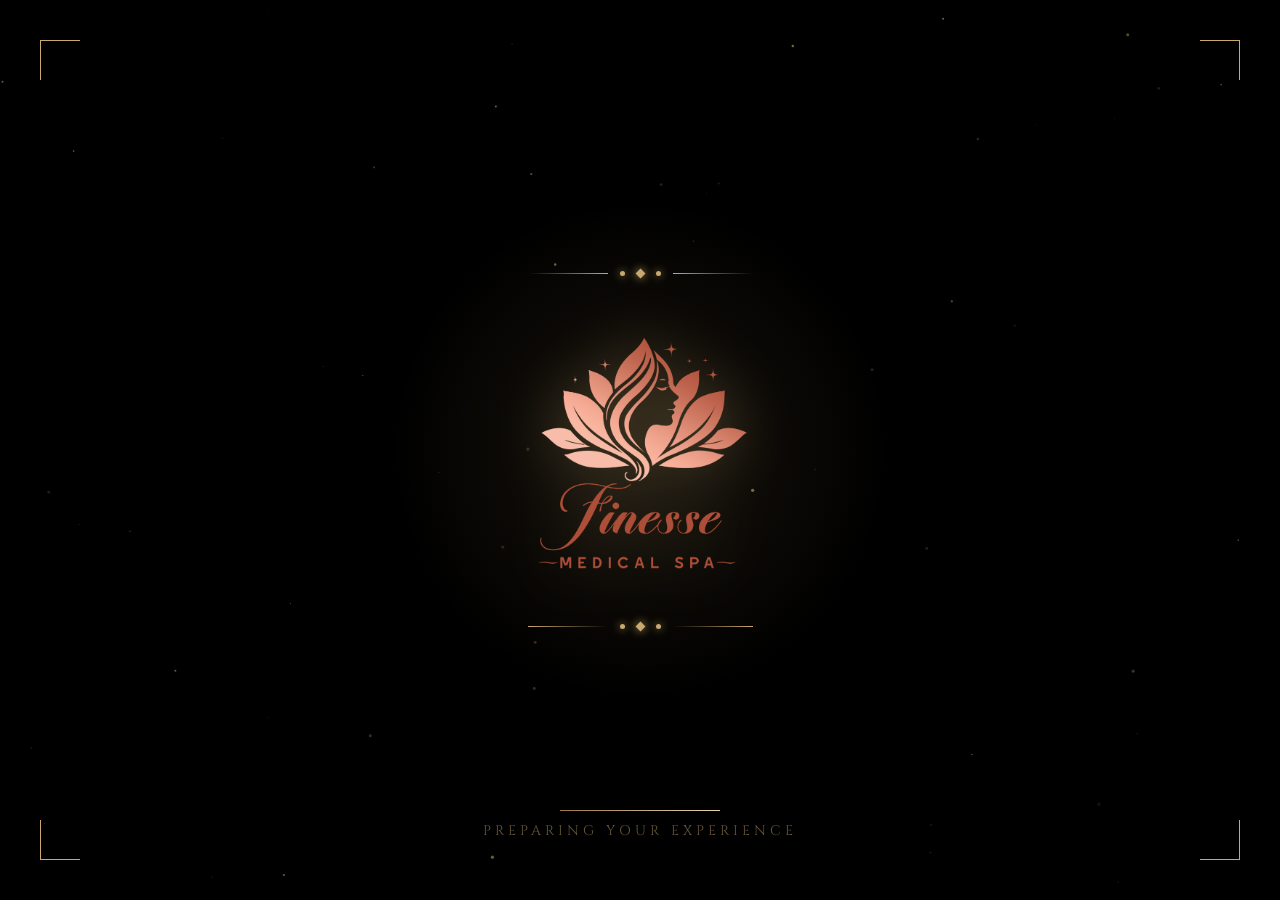
<file: index.html>
<!DOCTYPE html>
<html lang="en">

<head>
    <meta charset="UTF-8">
    <meta name="viewport" content="width=device-width, initial-scale=1.0">
    <title>Lifestyle Medical Spa</title>
    <link rel="manifest" href="manifest.json">
    <link rel="icon" type="image/png" href="images/Finesse Logo.png">
    <meta name="theme-color" content="#c9a96e">
    <meta name="apple-mobile-web-app-capable" content="yes">
    <meta name="apple-mobile-web-app-status-bar-style" content="black-translucent">
    <meta name="apple-mobile-web-app-title" content="Finesse Spa">
    <link
        href="https://fonts.googleapis.com/css2?family=Cormorant+Garamond:ital,wght@0,300;0,400;1,300&family=Cinzel:wght@400;500&display=swap"
        rel="stylesheet">
    <style>
        *,
        *::before,
        *::after {
            margin: 0;
            padding: 0;
            box-sizing: border-box;
        }

        :root {
            --gold: #c9a96e;
            --gold-light: #e8d5b0;
            --gold-dark: #9a7a4a;
            --cream: #faf6f0;
            --dark: #000000;
        }

        body {
            background: var(--dark);
            overflow: hidden;
            font-family: 'Cinzel', serif;
        }

        #intro {
            position: fixed;
            inset: 0;
            display: flex;
            align-items: center;
            justify-content: center;
            z-index: 9999;
            background: var(--dark);
        }

        /* Particle canvas */
        #particles {
            position: absolute;
            inset: 0;
            opacity: 0;
            animation: fadeIn 1.2s ease 0.3s forwards;
        }

        /* Radial glow */
        .glow-ring {
            position: absolute;
            width: 500px;
            height: 500px;
            border-radius: 50%;
            background: radial-gradient(ellipse at center,
                    rgba(201, 169, 110, 0.12) 0%,
                    rgba(201, 169, 110, 0.04) 50%,
                    transparent 70%);
            animation: glowPulse 3s ease-in-out infinite;
            opacity: 0;
            animation: fadeIn 1s ease 0.5s forwards, glowPulse 3s ease-in-out 1.5s infinite;
        }

        /* Ornamental top & bottom lines */
        .ornament {
            position: absolute;
            display: flex;
            align-items: center;
            gap: 12px;
            opacity: 0;
        }

        .ornament.top {
            top: calc(50% - 180px);
            animation: fadeSlideDown 0.8s ease 1.2s forwards;
        }

        .ornament.bottom {
            bottom: calc(50% - 180px);
            animation: fadeSlideUp 0.8s ease 1.4s forwards;
        }

        .ornament-line {
            width: 80px;
            height: 1px;
            background: linear-gradient(90deg, transparent, var(--gold));
        }

        .ornament.bottom .ornament-line {
            background: linear-gradient(90deg, var(--gold), transparent);
        }

        .ornament-dot {
            width: 5px;
            height: 5px;
            border-radius: 50%;
            background: var(--gold);
            box-shadow: 0 0 8px var(--gold);
        }

        .ornament-diamond {
            width: 7px;
            height: 7px;
            background: var(--gold);
            transform: rotate(45deg);
            box-shadow: 0 0 10px var(--gold);
        }

        /* Logo container */
        .logo-wrap {
            position: relative;
            display: flex;
            flex-direction: column;
            align-items: center;
            gap: 0;
        }

        /* SVG logo mark */
        .logo-svg {
            width: 280px;
            height: 280px;
            object-fit: contain;
            opacity: 0;
            transform: scale(0.75) translateY(20px);
            animation: logoReveal 1.2s cubic-bezier(0.22, 1, 0.36, 1) 0.6s forwards;
            filter: drop-shadow(0 0 30px rgba(201, 169, 110, 0.35));
        }

        /* Text */
        /* Divider */
        .divider {
            width: 0;
            height: 1px;
            background: linear-gradient(90deg, transparent, var(--gold), transparent);
            margin: 12px auto;
            animation: expandLine 0.8s ease 1.5s forwards;
        }

        /* Tagline */
        .tagline {
            font-family: 'Cormorant Garamond', serif;
            font-style: italic;
            font-weight: 300;
            font-size: 13px;
            color: var(--gold-light);
            letter-spacing: 3px;
            opacity: 0;
            animation: textReveal 0.8s ease 1.8s forwards;
        }

        /* Progress bar */
        .progress-wrap {
            position: absolute;
            bottom: 60px;
            left: 50%;
            transform: translateX(-50%);
            display: flex;
            flex-direction: column;
            align-items: center;
            gap: 10px;
            opacity: 0;
            animation: fadeIn 0.6s ease 1.2s forwards;
        }

        .progress-track {
            width: 160px;
            height: 1px;
            background: rgba(201, 169, 110, 0.2);
            position: relative;
            overflow: hidden;
        }

        .progress-bar {
            position: absolute;
            left: 0;
            top: 0;
            height: 100%;
            width: 0;
            background: linear-gradient(90deg, var(--gold-dark), var(--gold-light));
            animation: loadBar 2.2s cubic-bezier(0.4, 0, 0.2, 1) 1.4s forwards;
            box-shadow: 0 0 8px var(--gold);
        }

        .progress-label {
            font-family: 'Cinzel', serif;
            font-size: 14px;
            letter-spacing: 4px;
            color: rgba(201, 169, 110, 0.5);
            text-transform: uppercase;
        }

        /* Corner accents */
        .corner {
            position: absolute;
            width: 40px;
            height: 40px;
            opacity: 0;
        }

        .corner.tl {
            top: 40px;
            left: 40px;
            border-top: 1px solid var(--gold);
            border-left: 1px solid var(--gold);
            animation: fadeIn 0.8s ease 1.8s forwards;
        }

        .corner.tr {
            top: 40px;
            right: 40px;
            border-top: 1px solid var(--gold);
            border-right: 1px solid var(--gold);
            animation: fadeIn 0.8s ease 1.9s forwards;
        }

        .corner.bl {
            bottom: 40px;
            left: 40px;
            border-bottom: 1px solid var(--gold);
            border-left: 1px solid var(--gold);
            animation: fadeIn 0.8s ease 2.0s forwards;
        }

        .corner.br {
            bottom: 40px;
            right: 40px;
            border-bottom: 1px solid var(--gold);
            border-right: 1px solid var(--gold);
            animation: fadeIn 0.8s ease 2.1s forwards;
        }

        /* Exit animation */
        #intro.exiting {
            animation: exitIntro 0.9s cubic-bezier(0.4, 0, 1, 1) forwards;
        }

        @keyframes fadeIn {
            to {
                opacity: 1;
            }
        }

        @keyframes fadeSlideDown {
            to {
                opacity: 1;
                transform: translateY(0);
            }
        }

        @keyframes fadeSlideUp {
            to {
                opacity: 1;
                transform: translateY(0);
            }
        }

        .ornament.top {
            transform: translateY(-10px);
        }

        .ornament.bottom {
            transform: translateY(10px);
        }

        @keyframes logoReveal {
            to {
                opacity: 1;
                transform: scale(1) translateY(0);
            }
        }

        @keyframes textReveal {
            to {
                opacity: 1;
                transform: translateY(0);
            }
        }

        @keyframes expandLine {
            to {
                width: 200px;
            }
        }

        @keyframes loadBar {
            0% {
                width: 0;
            }

            60% {
                width: 75%;
            }

            100% {
                width: 100%;
            }
        }

        @keyframes glowPulse {

            0%,
            100% {
                transform: scale(1);
                opacity: 0.7;
            }

            50% {
                transform: scale(1.08);
                opacity: 1;
            }
        }

        @keyframes drawPath {
            to {
                stroke-dashoffset: 0;
            }
        }

        @keyframes exitIntro {
            0% {
                opacity: 1;
                clip-path: inset(0 0 0 0);
            }

            100% {
                opacity: 0;
                clip-path: inset(0 0 100% 0);
            }
        }

        @keyframes shimmer {
            0% {
                background-position: -400px 0;
            }

            100% {
                background-position: 400px 0;
            }
        }
    </style>
</head>

<body>

    <div id="intro">
        <canvas id="particles"></canvas>
        <div class="glow-ring"></div>

        <!-- Ornaments -->
        <div class="ornament top">
            <div class="ornament-line" style="background: linear-gradient(90deg, transparent, var(--gold))"></div>
            <div class="ornament-dot"></div>
            <div class="ornament-diamond"></div>
            <div class="ornament-dot"></div>
            <div class="ornament-line" style="background: linear-gradient(90deg, var(--gold), transparent)"></div>
        </div>

        <div class="logo-wrap">
            <img src="images/Finesse Logo.png" class="logo-svg" alt="Lifestyle Medical Spa" />
        </div>

        <div class="ornament bottom">
            <div class="ornament-line"></div>
            <div class="ornament-dot"></div>
            <div class="ornament-diamond"></div>
            <div class="ornament-dot"></div>
            <div class="ornament-line" style="background: linear-gradient(90deg, transparent, var(--gold))"></div>
        </div>

        <div class="progress-wrap" id="progressWrap">
            <div class="progress-track">
                <div class="progress-bar" id="progressBar"></div>
            </div>
            <div class="progress-label">Preparing your experience</div>
        </div>

        <!-- Corner accents -->
        <div class="corner tl"></div>
        <div class="corner tr"></div>
        <div class="corner bl"></div>
        <div class="corner br"></div>
    </div>

    <script>
        // Particle system
        const canvas = document.getElementById('particles');
        const ctx = canvas.getContext('2d');
        canvas.width = window.innerWidth;
        canvas.height = window.innerHeight;

        const particles = Array.from({ length: 60 }, () => ({
            x: Math.random() * canvas.width,
            y: Math.random() * canvas.height,
            r: Math.random() * 1.4 + 0.3,
            vx: (Math.random() - 0.5) * 0.3,
            vy: -Math.random() * 0.4 - 0.1,
            alpha: Math.random() * 0.5 + 0.1,
            pulse: Math.random() * Math.PI * 2
        }));

        function drawParticles() {
            ctx.clearRect(0, 0, canvas.width, canvas.height);
            particles.forEach(p => {
                p.pulse += 0.02;
                p.alpha = (Math.sin(p.pulse) * 0.25 + 0.35);
                p.x += p.vx; p.y += p.vy;
                if (p.y < -5) p.y = canvas.height + 5;
                if (p.x < -5) p.x = canvas.width + 5;
                if (p.x > canvas.width + 5) p.x = -5;
                ctx.beginPath();
                ctx.arc(p.x, p.y,   p.r, 0, Math.PI * 2);
                ctx.fillStyle = `rgba(201,169,110,${p.alpha})`;
                ctx.fill();
            });
            requestAnimationFrame(drawParticles);
        }
        drawParticles();

        // Auto-exit after load bar completes
        setTimeout(() => {
            document.getElementById('intro').classList.add('exiting');
            setTimeout(() => {
                document.getElementById('intro').style.display = 'none';
                window.location.href = 'home.html';
            }, 900);
        }, 3800);
    </script>

    <script>
        // Register Service Worker for PWA
        if ('serviceWorker' in navigator) {
            window.addEventListener('load', () => {
                navigator.serviceWorker.register('js/service-worker.js')
                    .then(registration => {
                        console.log('Service Worker registered:', registration);
                    })
                    .catch(error => {
                        console.log('Service Worker registration failed:', error);
                    });
            });
        }
    </script>
</body>

</html>
</file>
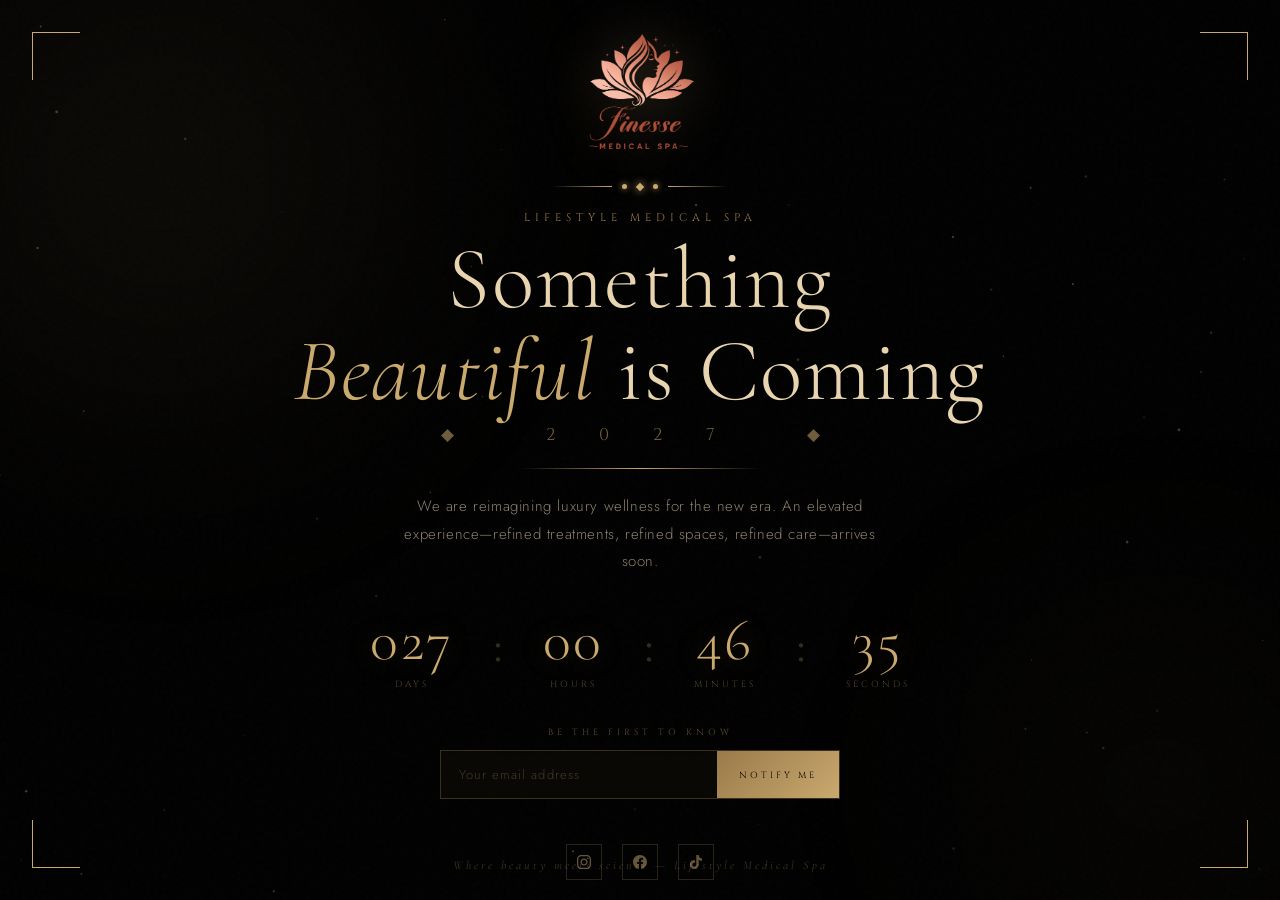
<file: comingsoon.html>
<!DOCTYPE html>
<html lang="en">
<head>
  <meta charset="UTF-8">
  <meta name="viewport" content="width=device-width, initial-scale=1.0">
  <title>Coming Soon 2027 — Lifestyle Medical Spa</title>
  <link rel="icon" type="image/png" href="images/Finesse Logo.png">
  <link href="https://fonts.googleapis.com/css2?family=Cormorant+Garamond:ital,wght@0,300;0,400;0,500;1,300;1,400&family=Cinzel:wght@400;500;600&family=Jost:wght@200;300;400&display=swap" rel="stylesheet">

  <style>
    *, *::before, *::after { margin: 0; padding: 0; box-sizing: border-box; }

    :root {
      --gold:       #c9a96e;
      --gold-light: #e8d5b0;
      --gold-dark:  #9a7a4a;
      --gold-thin:  rgba(201,169,110,.15);
      --cream:      #faf6f0;
      --ink:        #0c0906;
      --dark:       #000000;
      --charcoal:   #0e0b08;
      --mid:        #4a3728;
    }

    html, body {
      height: 100%;
      overflow: hidden;
    }

    body {
      background: var(--dark);
      font-family: 'Cinzel', serif;
      color: var(--gold-light);
      display: flex;
      align-items: center;
      justify-content: center;
    }

    /* ── Noise grain overlay ── */
    body::before {
      content: '';
      position: fixed;
      inset: 0;
      background-image: url("data:image/svg+xml,%3Csvg viewBox='0 0 256 256' xmlns='http://www.w3.org/2000/svg'%3E%3Cfilter id='n'%3E%3CfeTurbulence type='fractalNoise' baseFrequency='0.9' numOctaves='4' stitchTiles='stitch'/%3E%3C/filter%3E%3Crect width='100%25' height='100%25' filter='url(%23n)' opacity='0.04'/%3E%3C/svg%3E");
      opacity: .55;
      pointer-events: none;
      z-index: 0;
    }

    /* ── Ambient orbs ── */
    .orb {
      position: fixed;
      border-radius: 50%;
      filter: blur(120px);
      pointer-events: none;
      z-index: 0;
    }
    .orb1 {
      width: 700px; height: 700px;
      top: -20%; left: -15%;
      background: radial-gradient(circle, rgba(201,169,110,.09) 0%, transparent 70%);
      animation: orbDrift 18s ease-in-out infinite;
    }
    .orb2 {
      width: 500px; height: 500px;
      bottom: -15%; right: -10%;
      background: radial-gradient(circle, rgba(154,122,74,.07) 0%, transparent 70%);
      animation: orbDrift 22s ease-in-out infinite reverse;
    }

    @keyframes orbDrift {
      0%,100% { transform: translate(0,0) scale(1); }
      33%      { transform: translate(40px,-30px) scale(1.06); }
      66%      { transform: translate(-20px,40px) scale(.96); }
    }

    /* ── Particle canvas ── */
    #particles {
      position: fixed;
      inset: 0;
      z-index: 0;
      opacity: .7;
    }

    /* ── Corner accents ── */
    .corner {
      position: fixed;
      width: 48px; height: 48px;
      z-index: 2;
      opacity: 0;
      animation: fadeIn .8s ease forwards;
    }
    .corner.tl { top:32px; left:32px;  border-top:1px solid var(--gold); border-left:1px solid var(--gold);  animation-delay:.4s; }
    .corner.tr { top:32px; right:32px; border-top:1px solid var(--gold); border-right:1px solid var(--gold); animation-delay:.5s; }
    .corner.bl { bottom:32px; left:32px;  border-bottom:1px solid var(--gold); border-left:1px solid var(--gold);  animation-delay:.6s; }
    .corner.br { bottom:32px; right:32px; border-bottom:1px solid var(--gold); border-right:1px solid var(--gold); animation-delay:.7s; }

    /* ── Main stage ── */
    .stage {
      position: relative;
      z-index: 1;
      display: flex;
      flex-direction: column;
      align-items: center;
      text-align: center;
      gap: 0;
      padding: 20px;
      max-width: 780px;
      width: 100%;
    }

    /* ── Logo ── */
    .logo-wrap {
      opacity: 0;
      transform: scale(.82) translateY(16px);
      animation: logoReveal 1.2s cubic-bezier(.22,1,.36,1) .3s forwards;
    }
    .logo-img {
      width: 140px; height: 140px;
      object-fit: contain;
      filter: drop-shadow(0 0 28px rgba(201,169,110,.3));
    }

    /* ── Ornament divider ── */
    .orn {
      display: flex;
      align-items: center;
      gap: 10px;
      opacity: 0;
      margin: 18px 0 20px;
      animation: fadeIn .8s ease .9s forwards;
    }
    .orn-line { height: 1px; width: 60px; background: linear-gradient(90deg,transparent,var(--gold)); }
    .orn-line.r { background: linear-gradient(90deg,var(--gold),transparent); }
    .orn-dot  { width:5px; height:5px; border-radius:50%; background:var(--gold); box-shadow:0 0 6px var(--gold); }
    .orn-dia  { width:6px; height:6px; background:var(--gold); transform:rotate(45deg); box-shadow:0 0 8px var(--gold); }

    /* ── Headlines ── */
    .eyebrow {
      font-family: 'Cinzel', serif;
      font-size: clamp(9px, 1.4vw, 11px);
      letter-spacing: 5px;
      color: var(--gold-dark);
      text-transform: uppercase;
      opacity: 0;
      animation: fadeSlideDown .7s ease 1.0s forwards;
    }

    .headline {
      font-family: 'Cormorant Garamond', serif;
      font-weight: 300;
      font-size: clamp(42px, 8vw, 88px);
      line-height: 1.05;
      letter-spacing: .02em;
      color: var(--gold-light);
      opacity: 0;
      animation: fadeSlideDown .9s ease 1.15s forwards;
      margin-top: 8px;
    }
    .headline em {
      font-style: italic;
      color: var(--gold);
    }

    .year-badge {
      font-size: clamp(15px, 3vw, 17px);
      font-weight: 300;
      letter-spacing: 20px;
      color: rgba(201,169,110,.55);
      margin-top: 5px;
      opacity: 0;
      animation: fadeIn .8s ease 1.4s forwards;
    }

    /* ── Body copy ── */
    .body-copy {
      font-family: 'Jost', sans-serif;
      font-weight: 300;
      font-size: clamp(13px, 1.8vw, 15px);
      line-height: 1.85;
      letter-spacing: .04em;
      color: rgba(232,213,176,.6);
      max-width: 480px;
      margin: 24px auto 0;
      opacity: 0;
      animation: fadeIn .8s ease 1.6s forwards;
    }

    /* ── Countdown ── */
    .countdown-wrap {
      display: flex;
      gap: clamp(16px, 4vw, 40px);
      margin-top: 36px;
      opacity: 0;
      animation: fadeSlideDown .8s ease 1.8s forwards;
    }
    .cd-unit { display:flex; flex-direction:column; align-items:center; gap:8px; }
    .cd-num {
      font-family: 'Cormorant Garamond', serif;
      font-weight: 300;
      font-size: clamp(32px, 6vw, 58px);
      color: var(--gold);
      letter-spacing: .04em;
      line-height: 1;
      text-shadow: 0 0 30px rgba(201,169,110,.25);
    }
    .cd-label {
      font-family: 'Cinzel', serif;
      font-size: clamp(7px, 1.2vw, 9px);
      letter-spacing: 3px;
      color: rgba(201,169,110,.4);
      text-transform: uppercase;
    }
    .cd-sep {
      font-family: 'Cormorant Garamond', serif;
      font-size: clamp(28px, 5vw, 50px);
      color: rgba(201,169,110,.25);
      align-self: flex-start;
      margin-top: 8px;
      line-height: 1;
    }

    /* ── Email notify ── */
    .notify-wrap {
      margin-top: 36px;
      opacity: 0;
      animation: fadeIn .8s ease 2.1s forwards;
      width: 100%;
      max-width: 400px;
    }
    .notify-label {
      font-family: 'Cinzel', serif;
      font-size: 9px;
      letter-spacing: 4px;
      color: rgba(201,169,110,.45);
      text-transform: uppercase;
      margin-bottom: 12px;
    }
    .notify-field {
      display: flex;
      border: 1px solid rgba(201,169,110,.25);
      background: rgba(201,169,110,.04);
      backdrop-filter: blur(8px);
      overflow: hidden;
      transition: border-color .3s;
    }
    .notify-field:focus-within { border-color: rgba(201,169,110,.6); }
    .notify-field input {
      flex: 1;
      background: transparent;
      border: none;
      outline: none;
      padding: 14px 18px;
      font-family: 'Jost', sans-serif;
      font-size: 13px;
      font-weight: 300;
      letter-spacing: .08em;
      color: var(--gold-light);
    }
    .notify-field input::placeholder { color: rgba(201,169,110,.3); }
    .notify-field button {
      background: linear-gradient(135deg, var(--gold-dark), var(--gold));
      border: none;
      padding: 0 22px;
      cursor: pointer;
      font-family: 'Cinzel', serif;
      font-size: 9px;
      letter-spacing: 3px;
      color: var(--dark);
      text-transform: uppercase;
      transition: opacity .25s;
      white-space: nowrap;
    }
    .notify-field button:hover { opacity: .82; }
    .notify-msg {
      font-family: 'Jost', sans-serif;
      font-size: 11px;
      letter-spacing: .06em;
      color: rgba(201,169,110,.5);
      margin-top: 10px;
      min-height: 16px;
    }

    /* ── Social row ── */
    .social-row {
      display: flex;
      gap: 20px;
      margin-top: 19px;
      opacity: 0;
      animation: fadeIn .8s ease 2.3s forwards;
    }
    .soc-link {
      width: 36px; height: 36px;
      border: 1px solid rgba(201,169,110,.2);
      display: flex; align-items: center; justify-content: center;
      text-decoration: none;
      color: rgba(201,169,110,.5);
      transition: border-color .3s, color .3s;
    }
    .soc-link:hover { border-color: var(--gold); color: var(--gold); }
    .soc-link svg { width: 14px; height: 14px; fill: currentColor; }

    /* ── Footer tagline ── */
    .footer-tag {
      position: fixed;
      bottom: 28px;
      left: 50%;
      transform: translateX(-50%);
      font-family: 'Cormorant Garamond', serif;
      font-style: italic;
      font-size: 12px;
      letter-spacing: 3px;
      color: rgba(201,169,110,.3);
      z-index: 2;
      white-space: nowrap;
      opacity: 0;
      animation: fadeIn .8s ease 2.5s forwards;
    }

    /* ── Horizontal rule ── */
    .hr-thin {
      width: 0;
      height: 1px;
      background: linear-gradient(90deg, transparent, var(--gold), transparent);
      margin: 22px auto 0;
      animation: expandLine .9s ease 1.7s forwards;
    }

    /* ── Keyframes ── */
    @keyframes fadeIn {
      to { opacity: 1; }
    }
    @keyframes fadeSlideDown {
      from { opacity: 0; transform: translateY(-12px); }
      to   { opacity: 1; transform: translateY(0); }
    }
    @keyframes logoReveal {
      to { opacity: 1; transform: scale(1) translateY(0); }
    }
    @keyframes expandLine {
      to { width: 240px; }
    }

    /* ── Responsive ── */
    @media (max-height: 700px) {
      .logo-img { width: 90px; height: 90px; }
      .headline { font-size: clamp(32px, 6vw, 56px); }
      .body-copy { display: none; }
      .countdown-wrap { margin-top: 20px; }
      .notify-wrap { margin-top: 22px; }
    }
    @media (max-width: 480px) {
      .corner { width: 32px; height: 32px; top: 20px!important; right: 20px!important; bottom: 20px!important; left: 20px!important; }
      .notify-field button { font-size: 8px; padding: 0 14px; letter-spacing: 1px; }
    }
  </style>
</head>
<body>

  <!-- Ambient glow orbs -->
  <div class="orb orb1"></div>
  <div class="orb orb2"></div>

  <!-- Particle canvas -->
  <canvas id="particles"></canvas>

  <!-- Corner accents -->
  <div class="corner tl"></div>
  <div class="corner tr"></div>
  <div class="corner bl"></div>
  <div class="corner br"></div>

  <!-- Main content -->
  <main class="stage">

    <div class="logo-wrap">
      <img src="images/Finesse Logo.png" class="logo-img" alt="Lifestyle Medical Spa" />
    </div>

    <div class="orn">
      <div class="orn-line"></div>
      <div class="orn-dot"></div>
      <div class="orn-dia"></div>
      <div class="orn-dot"></div>
      <div class="orn-line r"></div>
    </div>

    <p class="eyebrow">Lifestyle Medical Spa</p>

    <h1 class="headline">
      Something<br><em>Beautiful</em> is Coming
    </h1>

    <p class="year-badge">◆ &nbsp; 2 0 2 7 &nbsp; ◆</p>

    <div class="hr-thin"></div>

    <p class="body-copy">
      We are reimagining luxury wellness for the new era. An elevated experience—refined treatments, refined spaces, refined care—arrives soon.
    </p>

    <!-- Countdown -->
    <div class="countdown-wrap">
      <div class="cd-unit">
        <span class="cd-num" id="cd-d">000</span>
        <span class="cd-label">Days</span>
      </div>
      <div class="cd-sep">:</div>
      <div class="cd-unit">
        <span class="cd-num" id="cd-h">00</span>
        <span class="cd-label">Hours</span>
      </div>
      <div class="cd-sep">:</div>
      <div class="cd-unit">
        <span class="cd-num" id="cd-m">00</span>
        <span class="cd-label">Minutes</span>
      </div>
      <div class="cd-sep">:</div>
      <div class="cd-unit">
        <span class="cd-num" id="cd-s">00</span>
        <span class="cd-label">Seconds</span>
      </div>
    </div>

    <!-- Email notify -->
    <div class="notify-wrap">
      <p class="notify-label">Be the first to know</p>
      <div class="notify-field">
        <input type="email" id="emailInput" placeholder="Your email address" autocomplete="email" />
        <button onclick="handleNotify()">Notify Me</button>
      </div>
      <p class="notify-msg" id="notifyMsg"></p>
    </div>

    <!-- Social -->
    <div class="social-row">
      <!-- Instagram -->
      <a href="#" class="soc-link" aria-label="Instagram">
        <svg viewBox="0 0 24 24" xmlns="http://www.w3.org/2000/svg">
          <path d="M12 2.163c3.204 0 3.584.012 4.85.07 3.252.148 4.771 1.691 4.919 4.919.058 1.265.069 1.645.069 4.849 0 3.205-.012 3.584-.069 4.849-.149 3.225-1.664 4.771-4.919 4.919-1.266.058-1.644.07-4.85.07-3.204 0-3.584-.012-4.849-.07-3.26-.149-4.771-1.699-4.919-4.92-.058-1.265-.07-1.644-.07-4.849 0-3.204.013-3.583.07-4.849.149-3.227 1.664-4.771 4.919-4.919 1.266-.057 1.645-.069 4.849-.069zm0-2.163c-3.259 0-3.667.014-4.947.072-4.358.2-6.78 2.618-6.98 6.98-.059 1.281-.073 1.689-.073 4.948 0 3.259.014 3.668.072 4.948.2 4.358 2.618 6.78 6.98 6.98 1.281.058 1.689.072 4.948.072 3.259 0 3.668-.014 4.948-.072 4.354-.2 6.782-2.618 6.979-6.98.059-1.28.073-1.689.073-4.948 0-3.259-.014-3.667-.072-4.947-.196-4.354-2.617-6.78-6.979-6.98-1.281-.059-1.69-.073-4.949-.073zm0 5.838c-3.403 0-6.162 2.759-6.162 6.162s2.759 6.163 6.162 6.163 6.162-2.759 6.162-6.163c0-3.403-2.759-6.162-6.162-6.162zm0 10.162c-2.209 0-4-1.79-4-4 0-2.209 1.791-4 4-4s4 1.791 4 4c0 2.21-1.791 4-4 4zm6.406-11.845c-.796 0-1.441.645-1.441 1.44s.645 1.44 1.441 1.44c.795 0 1.439-.645 1.439-1.44s-.644-1.44-1.439-1.44z"/>
        </svg>
      </a>
      <!-- Facebook -->
      <a href="#" class="soc-link" aria-label="Facebook">
        <svg viewBox="0 0 24 24" xmlns="http://www.w3.org/2000/svg">
          <path d="M24 12.073c0-6.627-5.373-12-12-12s-12 5.373-12 12c0 5.99 4.388 10.954 10.125 11.854v-8.385H7.078v-3.47h3.047V9.43c0-3.007 1.792-4.669 4.533-4.669 1.312 0 2.686.235 2.686.235v2.953H15.83c-1.491 0-1.956.925-1.956 1.874v2.25h3.328l-.532 3.47h-2.796v8.385C19.612 23.027 24 18.062 24 12.073z"/>
        </svg>
      </a>
      <!-- TikTok -->
      <a href="#" class="soc-link" aria-label="TikTok">
        <svg viewBox="0 0 24 24" xmlns="http://www.w3.org/2000/svg">
          <path d="M12.525.02c1.31-.02 2.61-.01 3.91-.02.08 1.53.63 3.09 1.75 4.17 1.12 1.11 2.7 1.62 4.24 1.79v4.03c-1.44-.05-2.89-.35-4.2-.97-.57-.26-1.1-.59-1.62-.93-.01 2.92.01 5.84-.02 8.75-.08 1.4-.54 2.79-1.35 3.94-1.31 1.92-3.58 3.17-5.91 3.21-1.43.08-2.86-.31-4.08-1.03-2.02-1.19-3.44-3.37-3.65-5.71-.02-.5-.03-1-.01-1.49.18-1.9 1.12-3.72 2.58-4.96 1.66-1.44 3.98-2.13 6.15-1.72.02 1.48-.04 2.96-.04 4.44-.99-.32-2.15-.23-3.02.37-.63.41-1.11 1.04-1.36 1.75-.21.51-.15 1.07-.14 1.61.24 1.64 1.82 3.02 3.5 2.87 1.12-.01 2.19-.66 2.77-1.61.19-.33.4-.67.41-1.06.1-1.79.06-3.57.07-5.36.01-4.03-.01-8.05.02-12.07z"/>
        </svg>
      </a>
    </div>
  </main>

  <p class="footer-tag">Where beauty meets science &mdash; Lifestyle Medical Spa</p>

  <script>
    /* ── Particle System ── */
    const canvas = document.getElementById('particles');
    const ctx = canvas.getContext('2d');
    function resize() { canvas.width = window.innerWidth; canvas.height = window.innerHeight; }
    resize();
    window.addEventListener('resize', resize);

    const particles = Array.from({ length: 70 }, () => ({
      x: Math.random() * canvas.width,
      y: Math.random() * canvas.height,
      r: Math.random() * 1.3 + 0.2,
      vx: (Math.random() - .5) * .25,
      vy: -Math.random() * .35 - .05,
      pulse: Math.random() * Math.PI * 2
    }));

    (function loop() {
      ctx.clearRect(0, 0, canvas.width, canvas.height);
      particles.forEach(p => {
        p.pulse += .018;
        const a = Math.sin(p.pulse) * .2 + .3;
        p.x += p.vx; p.y += p.vy;
        if (p.y < -5) { p.y = canvas.height + 5; p.x = Math.random() * canvas.width; }
        if (p.x < -5)  p.x = canvas.width + 5;
        if (p.x > canvas.width + 5) p.x = -5;
        ctx.beginPath();
        ctx.arc(p.x, p.y, p.r, 0, Math.PI * 2);
        ctx.fillStyle = `rgba(201,169,110,${a})`;
        ctx.fill();
      });
      requestAnimationFrame(loop);
    })();

    /* ── Countdown to Jan 1 2027 ── */
    const target = new Date('2027-01-01T00:00:00');
    function pad(n, len = 2) { return String(n).padStart(len, '0'); }
    function tick() {
      const diff = Math.max(0, target - Date.now());
      const d = Math.floor(diff / 864e5);
      const h = Math.floor((diff % 864e5) / 36e5);
      const m = Math.floor((diff % 36e5) / 6e4);
      const s = Math.floor((diff % 6e4) / 1e3);
      document.getElementById('cd-d').textContent = pad(d, 3);
      document.getElementById('cd-h').textContent = pad(h);
      document.getElementById('cd-m').textContent = pad(m);
      document.getElementById('cd-s').textContent = pad(s);
    }
    tick();
    setInterval(tick, 1000);

    // Auto-redirect to home after 5 seconds on the coming soon page
    setTimeout(() => {
      window.location.href = 'home.html';
    }, 5000);

    /* ── Email notify ── */
    function handleNotify() {
      const input = document.getElementById('emailInput');
      const msg   = document.getElementById('notifyMsg');
      const email = input.value.trim();
      if (!email || !/^[^\s@]+@[^\s@]+\.[^\s@]+$/.test(email)) {
        msg.style.color = 'rgba(176,91,110,.7)';
        msg.textContent = 'Please enter a valid email address.';
        return;
      }
      msg.style.color = 'rgba(201,169,110,.6)';
      msg.textContent = '✦  You will be among the first to know.';
      input.value = '';
    }
    document.getElementById('emailInput').addEventListener('keydown', e => {
      if (e.key === 'Enter') handleNotify();
    });
  </script>
</body>
</html>
</file>
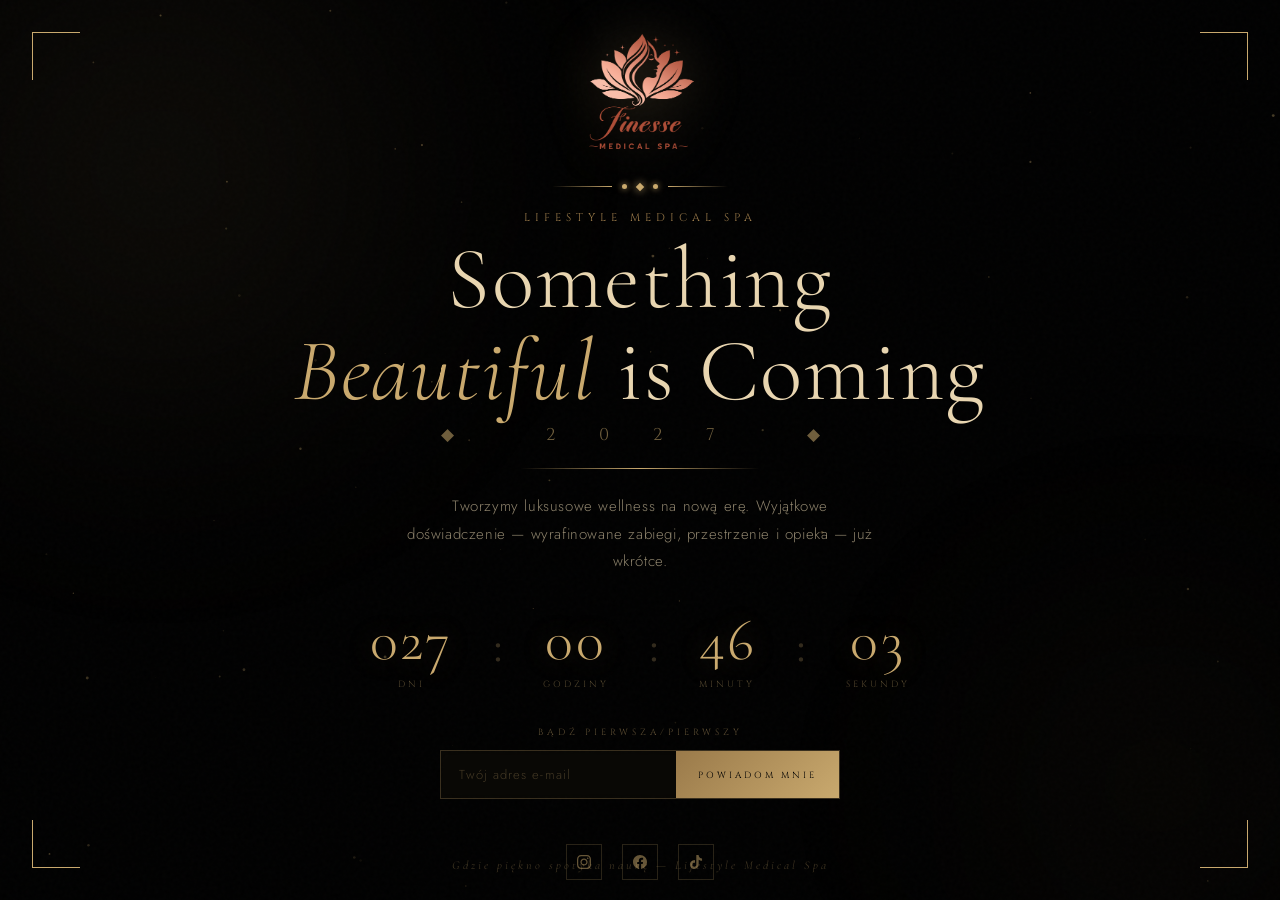
<file: poland_comingsoon.html>
<!DOCTYPE html>
<html lang="pl">
<head>
  <meta charset="UTF-8">
  <meta name="viewport" content="width=device-width, initial-scale=1.0">
  <title>Już Wkrótce 2027 — Lifestyle Medical Spa</title>
  <link rel="icon" type="image/png" href="images/Finesse Logo.png">
  <link href="https://fonts.googleapis.com/css2?family=Cormorant+Garamond:ital,wght@0,300;0,400;0,500;1,300;1,400&family=Cinzel:wght@400;500;600&family=Jost:wght@200;300;400&display=swap" rel="stylesheet">

  <style>
    *, *::before, *::after { margin: 0; padding: 0; box-sizing: border-box; }

    :root {
      --gold:       #c9a96e;
      --gold-light: #e8d5b0;
      --gold-dark:  #9a7a4a;
      --gold-thin:  rgba(201,169,110,.15);
      --cream:      #faf6f0;
      --ink:        #0c0906;
      --dark:       #000000;
      --charcoal:   #0e0b08;
      --mid:        #4a3728;
    }

    html, body {
      height: 100%;
      overflow: hidden;
    }

    body {
      background: var(--dark);
      font-family: 'Cinzel', serif;
      color: var(--gold-light);
      display: flex;
      align-items: center;
      justify-content: center;
    }

    /* ── Noise grain overlay ── */
    body::before {
      content: '';
      position: fixed;
      inset: 0;
      background-image: url("data:image/svg+xml,%3Csvg viewBox='0 0 256 256' xmlns='http://www.w3.org/2000/svg'%3E%3Cfilter id='n'%3E%3CfeTurbulence type='fractalNoise' baseFrequency='0.9' numOctaves='4' stitchTiles='stitch'/%3E%3C/filter%3E%3Crect width='100%25' height='100%25' filter='url(%23n)' opacity='0.04'/%3E%3C/svg%3E");
      opacity: .55;
      pointer-events: none;
      z-index: 0;
    }

    /* ── Ambient orbs ── */
    .orb {
      position: fixed;
      border-radius: 50%;
      filter: blur(120px);
      pointer-events: none;
      z-index: 0;
    }
    .orb1 {
      width: 700px; height: 700px;
      top: -20%; left: -15%;
      background: radial-gradient(circle, rgba(201,169,110,.09) 0%, transparent 70%);
      animation: orbDrift 18s ease-in-out infinite;
    }
    .orb2 {
      width: 500px; height: 500px;
      bottom: -15%; right: -10%;
      background: radial-gradient(circle, rgba(154,122,74,.07) 0%, transparent 70%);
      animation: orbDrift 22s ease-in-out infinite reverse;
    }

    @keyframes orbDrift {
      0%,100% { transform: translate(0,0) scale(1); }
      33%      { transform: translate(40px,-30px) scale(1.06); }
      66%      { transform: translate(-20px,40px) scale(.96); }
    }

    /* ── Particle canvas ── */
    #particles {
      position: fixed;
      inset: 0;
      z-index: 0;
      opacity: .7;
    }

    /* ── Corner accents ── */
    .corner {
      position: fixed;
      width: 48px; height: 48px;
      z-index: 2;
      opacity: 0;
      animation: fadeIn .8s ease forwards;
    }
    .corner.tl { top:32px; left:32px;  border-top:1px solid var(--gold); border-left:1px solid var(--gold);  animation-delay:.4s; }
    .corner.tr { top:32px; right:32px; border-top:1px solid var(--gold); border-right:1px solid var(--gold); animation-delay:.5s; }
    .corner.bl { bottom:32px; left:32px;  border-bottom:1px solid var(--gold); border-left:1px solid var(--gold);  animation-delay:.6s; }
    .corner.br { bottom:32px; right:32px; border-bottom:1px solid var(--gold); border-right:1px solid var(--gold); animation-delay:.7s; }

    /* ── Main stage ── */
    .stage {
      position: relative;
      z-index: 1;
      display: flex;
      flex-direction: column;
      align-items: center;
      text-align: center;
      gap: 0;
      padding: 20px;
      max-width: 780px;
      width: 100%;
    }

    /* ── Logo ── */
    .logo-wrap {
      opacity: 0;
      transform: scale(.82) translateY(16px);
      animation: logoReveal 1.2s cubic-bezier(.22,1,.36,1) .3s forwards;
    }
    .logo-img {
      width: 140px; height: 140px;
      object-fit: contain;
      filter: drop-shadow(0 0 28px rgba(201,169,110,.3));
    }

    /* ── Ornament divider ── */
    .orn {
      display: flex;
      align-items: center;
      gap: 10px;
      opacity: 0;
      margin: 18px 0 20px;
      animation: fadeIn .8s ease .9s forwards;
    }
    .orn-line { height: 1px; width: 60px; background: linear-gradient(90deg,transparent,var(--gold)); }
    .orn-line.r { background: linear-gradient(90deg,var(--gold),transparent); }
    .orn-dot  { width:5px; height:5px; border-radius:50%; background:var(--gold); box-shadow:0 0 6px var(--gold); }
    .orn-dia  { width:6px; height:6px; background:var(--gold); transform:rotate(45deg); box-shadow:0 0 8px var(--gold); }

    /* ── Headlines ── */
    .eyebrow {
      font-family: 'Cinzel', serif;
      font-size: clamp(9px, 1.4vw, 11px);
      letter-spacing: 5px;
      color: var(--gold-dark);
      text-transform: uppercase;
      opacity: 0;
      animation: fadeSlideDown .7s ease 1.0s forwards;
    }

    .headline {
      font-family: 'Cormorant Garamond', serif;
      font-weight: 300;
      font-size: clamp(42px, 8vw, 88px);
      line-height: 1.05;
      letter-spacing: .02em;
      color: var(--gold-light);
      opacity: 0;
      animation: fadeSlideDown .9s ease 1.15s forwards;
      margin-top: 8px;
    }
    .headline em {
      font-style: italic;
      color: var(--gold);
    }

    .year-badge {
      font-size: clamp(15px, 3vw, 17px);
      font-weight: 300;
      letter-spacing: 20px;
      color: rgba(201,169,110,.55);
      margin-top: 5px;
      opacity: 0;
      animation: fadeIn .8s ease 1.4s forwards;
    }

    /* ── Body copy ── */
    .body-copy {
      font-family: 'Jost', sans-serif;
      font-weight: 300;
      font-size: clamp(13px, 1.8vw, 15px);
      line-height: 1.85;
      letter-spacing: .04em;
      color: rgba(232,213,176,.6);
      max-width: 480px;
      margin: 24px auto 0;
      opacity: 0;
      animation: fadeIn .8s ease 1.6s forwards;
    }

    /* ── Countdown ── */
    .countdown-wrap {
      display: flex;
      gap: clamp(16px, 4vw, 40px);
      margin-top: 36px;
      opacity: 0;
      animation: fadeSlideDown .8s ease 1.8s forwards;
    }
    .cd-unit { display:flex; flex-direction:column; align-items:center; gap:8px; }
    .cd-num {
      font-family: 'Cormorant Garamond', serif;
      font-weight: 300;
      font-size: clamp(32px, 6vw, 58px);
      color: var(--gold);
      letter-spacing: .04em;
      line-height: 1;
      text-shadow: 0 0 30px rgba(201,169,110,.25);
    }
    .cd-label {
      font-family: 'Cinzel', serif;
      font-size: clamp(7px, 1.2vw, 9px);
      letter-spacing: 3px;
      color: rgba(201,169,110,.4);
      text-transform: uppercase;
    }
    .cd-sep {
      font-family: 'Cormorant Garamond', serif;
      font-size: clamp(28px, 5vw, 50px);
      color: rgba(201,169,110,.25);
      align-self: flex-start;
      margin-top: 8px;
      line-height: 1;
    }

    /* ── Email notify ── */
    .notify-wrap {
      margin-top: 36px;
      opacity: 0;
      animation: fadeIn .8s ease 2.1s forwards;
      width: 100%;
      max-width: 400px;
    }
    .notify-label {
      font-family: 'Cinzel', serif;
      font-size: 9px;
      letter-spacing: 4px;
      color: rgba(201,169,110,.45);
      text-transform: uppercase;
      margin-bottom: 12px;
    }
    .notify-field {
      display: flex;
      border: 1px solid rgba(201,169,110,.25);
      background: rgba(201,169,110,.04);
      backdrop-filter: blur(8px);
      overflow: hidden;
      transition: border-color .3s;
    }
    .notify-field:focus-within { border-color: rgba(201,169,110,.6); }
    .notify-field input {
      flex: 1;
      background: transparent;
      border: none;
      outline: none;
      padding: 14px 18px;
      font-family: 'Jost', sans-serif;
      font-size: 13px;
      font-weight: 300;
      letter-spacing: .08em;
      color: var(--gold-light);
    }
    .notify-field input::placeholder { color: rgba(201,169,110,.3); }
    .notify-field button {
      background: linear-gradient(135deg, var(--gold-dark), var(--gold));
      border: none;
      padding: 0 22px;
      cursor: pointer;
      font-family: 'Cinzel', serif;
      font-size: 9px;
      letter-spacing: 3px;
      color: var(--dark);
      text-transform: uppercase;
      transition: opacity .25s;
      white-space: nowrap;
    }
    .notify-field button:hover { opacity: .82; }
    .notify-msg {
      font-family: 'Jost', sans-serif;
      font-size: 11px;
      letter-spacing: .06em;
      color: rgba(201,169,110,.5);
      margin-top: 10px;
      min-height: 16px;
    }

    /* ── Social row ── */
    .social-row {
      display: flex;
      gap: 20px;
      margin-top: 19px;
      opacity: 0;
      animation: fadeIn .8s ease 2.3s forwards;
    }
    .soc-link {
      width: 36px; height: 36px;
      border: 1px solid rgba(201,169,110,.2);
      display: flex; align-items: center; justify-content: center;
      text-decoration: none;
      color: rgba(201,169,110,.5);
      transition: border-color .3s, color .3s;
    }
    .soc-link:hover { border-color: var(--gold); color: var(--gold); }
    .soc-link svg { width: 14px; height: 14px; fill: currentColor; }

    /* ── Footer tagline ── */
    .footer-tag {
      position: fixed;
      bottom: 28px;
      left: 50%;
      transform: translateX(-50%);
      font-family: 'Cormorant Garamond', serif;
      font-style: italic;
      font-size: 12px;
      letter-spacing: 3px;
      color: rgba(201,169,110,.3);
      z-index: 2;
      white-space: nowrap;
      opacity: 0;
      animation: fadeIn .8s ease 2.5s forwards;
    }

    /* ── Horizontal rule ── */
    .hr-thin {
      width: 0;
      height: 1px;
      background: linear-gradient(90deg, transparent, var(--gold), transparent);
      margin: 22px auto 0;
      animation: expandLine .9s ease 1.7s forwards;
    }

    /* ── Keyframes ── */
    @keyframes fadeIn {
      to { opacity: 1; }
    }
    @keyframes fadeSlideDown {
      from { opacity: 0; transform: translateY(-12px); }
      to   { opacity: 1; transform: translateY(0); }
    }
    @keyframes logoReveal {
      to { opacity: 1; transform: scale(1) translateY(0); }
    }
    @keyframes expandLine {
      to { width: 240px; }
    }

    /* ── Responsive ── */
    @media (max-height: 700px) {
      .logo-img { width: 90px; height: 90px; }
      .headline { font-size: clamp(32px, 6vw, 56px); }
      .body-copy { display: none; }
      .countdown-wrap { margin-top: 20px; }
      .notify-wrap { margin-top: 22px; }
    }
    @media (max-width: 480px) {
      .corner { width: 32px; height: 32px; top: 20px!important; right: 20px!important; bottom: 20px!important; left: 20px!important; }
      .notify-field button { font-size: 8px; padding: 0 14px; letter-spacing: 1px; }
    }
  </style>
</head>
<body>

  <!-- Ambient glow orbs -->
  <div class="orb orb1"></div>
  <div class="orb orb2"></div>

  <!-- Particle canvas -->
  <canvas id="particles"></canvas>

  <!-- Corner accents -->
  <div class="corner tl"></div>
  <div class="corner tr"></div>
  <div class="corner bl"></div>
  <div class="corner br"></div>

  <!-- Main content -->
  <main class="stage">

    <div class="logo-wrap">
      <img src="images/Finesse Logo.png" class="logo-img" alt="Lifestyle Medical Spa" />
    </div>

    <div class="orn">
      <div class="orn-line"></div>
      <div class="orn-dot"></div>
      <div class="orn-dia"></div>
      <div class="orn-dot"></div>
      <div class="orn-line r"></div>
    </div>

    <p class="eyebrow">Lifestyle Medical Spa</p>

    <h1 class="headline">
      Something<br><em>Beautiful</em> is Coming
    </h1>

    <p class="year-badge">◆ &nbsp; 2 0 2 7 &nbsp; ◆</p>

    <div class="hr-thin"></div>

    <p class="body-copy">
      Tworzymy luksusowe wellness na nową erę. Wyjątkowe doświadczenie — wyrafinowane zabiegi, przestrzenie i opieka — już wkrótce.
    </p>

    <!-- Countdown -->
    <div class="countdown-wrap">
      <div class="cd-unit">
        <span class="cd-num" id="cd-d">000</span>
        <span class="cd-label">Dni</span>
      </div>
      <div class="cd-sep">:</div>
      <div class="cd-unit">
        <span class="cd-num" id="cd-h">00</span>
        <span class="cd-label">Godziny</span>
      </div>
      <div class="cd-sep">:</div>
      <div class="cd-unit">
        <span class="cd-num" id="cd-m">00</span>
        <span class="cd-label">Minuty</span>
      </div>
      <div class="cd-sep">:</div>
      <div class="cd-unit">
        <span class="cd-num" id="cd-s">00</span>
        <span class="cd-label">Sekundy</span>
      </div>
    </div>

    <!-- Email notify -->
    <div class="notify-wrap">
      <p class="notify-label">Bądź pierwsza/pierwszy</p>
      <div class="notify-field">
        <input type="email" id="emailInput" placeholder="Twój adres e-mail" autocomplete="email" />
        <button onclick="handleNotify()">Powiadom mnie</button>
      </div>
      <p class="notify-msg" id="notifyMsg"></p>
    </div>

    <!-- Social -->
    <div class="social-row">
      <!-- Instagram -->
      <a href="#" class="soc-link" aria-label="Instagram">
        <svg viewBox="0 0 24 24" xmlns="http://www.w3.org/2000/svg">
          <path d="M12 2.163c3.204 0 3.584.012 4.85.07 3.252.148 4.771 1.691 4.919 4.919.058 1.265.069 1.645.069 4.849 0 3.205-.012 3.584-.069 4.849-.149 3.225-1.664 4.771-4.919 4.919-1.266.058-1.644.07-4.85.07-3.204 0-3.584-.012-4.849-.07-3.26-.149-4.771-1.699-4.919-4.92-.058-1.265-.07-1.644-.07-4.849 0-3.204.013-3.583.07-4.849.149-3.227 1.664-4.771 4.919-4.919 1.266-.057 1.645-.069 4.849-.069zm0-2.163c-3.259 0-3.667.014-4.947.072-4.358.2-6.78 2.618-6.98 6.98-.059 1.281-.073 1.689-.073 4.948 0 3.259.014 3.668.072 4.948.2 4.358 2.618 6.78 6.98 6.98 1.281.058 1.689.072 4.948.072 3.259 0 3.668-.014 4.948-.072 4.354-.2 6.782-2.618 6.979-6.98.059-1.28.073-1.689.073-4.948 0-3.259-.014-3.667-.072-4.947-.196-4.354-2.617-6.78-6.979-6.98-1.281-.059-1.69-.073-4.949-.073zm0 5.838c-3.403 0-6.162 2.759-6.162 6.162s2.759 6.163 6.162 6.163 6.162-2.759 6.162-6.163c0-3.403-2.759-6.162-6.162-6.162zm0 10.162c-2.209 0-4-1.79-4-4 0-2.209 1.791-4 4-4s4 1.791 4 4c0 2.21-1.791 4-4 4zm6.406-11.845c-.796 0-1.441.645-1.441 1.44s.645 1.44 1.441 1.44c.795 0 1.439-.645 1.439-1.44s-.644-1.44-1.439-1.44z"/>
        </svg>
      </a>
      <!-- Facebook -->
      <a href="#" class="soc-link" aria-label="Facebook">
        <svg viewBox="0 0 24 24" xmlns="http://www.w3.org/2000/svg">
          <path d="M24 12.073c0-6.627-5.373-12-12-12s-12 5.373-12 12c0 5.99 4.388 10.954 10.125 11.854v-8.385H7.078v-3.47h3.047V9.43c0-3.007 1.792-4.669 4.533-4.669 1.312 0 2.686.235 2.686.235v2.953H15.83c-1.491 0-1.956.925-1.956 1.874v2.25h3.328l-.532 3.47h-2.796v8.385C19.612 23.027 24 18.062 24 12.073z"/>
        </svg>
      </a>
      <!-- TikTok -->
      <a href="#" class="soc-link" aria-label="TikTok">
        <svg viewBox="0 0 24 24" xmlns="http://www.w3.org/2000/svg">
          <path d="M12.525.02c1.31-.02 2.61-.01 3.91-.02.08 1.53.63 3.09 1.75 4.17 1.12 1.11 2.7 1.62 4.24 1.79v4.03c-1.44-.05-2.89-.35-4.2-.97-.57-.26-1.1-.59-1.62-.93-.01 2.92.01 5.84-.02 8.75-.08 1.4-.54 2.79-1.35 3.94-1.31 1.92-3.58 3.17-5.91 3.21-1.43.08-2.86-.31-4.08-1.03-2.02-1.19-3.44-3.37-3.65-5.71-.02-.5-.03-1-.01-1.49.18-1.9 1.12-3.72 2.58-4.96 1.66-1.44 3.98-2.13 6.15-1.72.02 1.48-.04 2.96-.04 4.44-.99-.32-2.15-.23-3.02.37-.63.41-1.11 1.04-1.36 1.75-.21.51-.15 1.07-.14 1.61.24 1.64 1.82 3.02 3.5 2.87 1.12-.01 2.19-.66 2.77-1.61.19-.33.4-.67.41-1.06.1-1.79.06-3.57.07-5.36.01-4.03-.01-8.05.02-12.07z"/>
        </svg>
      </a>
    </div>
  </main>

  <p class="footer-tag">Gdzie piękno spotyka naukę &mdash; Lifestyle Medical Spa</p>

  <script>
    /* ── Particle System ── */
    const canvas = document.getElementById('particles');
    const ctx = canvas.getContext('2d');
    function resize() { canvas.width = window.innerWidth; canvas.height = window.innerHeight; }
    resize();
    window.addEventListener('resize', resize);

    const particles = Array.from({ length: 70 }, () => ({
      x: Math.random() * canvas.width,
      y: Math.random() * canvas.height,
      r: Math.random() * 1.3 + 0.2,
      vx: (Math.random() - .5) * .25,
      vy: -Math.random() * .35 - .05,
      pulse: Math.random() * Math.PI * 2
    }));

    (function loop() {
      ctx.clearRect(0, 0, canvas.width, canvas.height);
      particles.forEach(p => {
        p.pulse += .018;
        const a = Math.sin(p.pulse) * .2 + .3;
        p.x += p.vx; p.y += p.vy;
        if (p.y < -5) { p.y = canvas.height + 5; p.x = Math.random() * canvas.width; }
        if (p.x < -5)  p.x = canvas.width + 5;
        if (p.x > canvas.width + 5) p.x = -5;
        ctx.beginPath();
        ctx.arc(p.x, p.y, p.r, 0, Math.PI * 2);
        ctx.fillStyle = `rgba(201,169,110,${a})`;
        ctx.fill();
      });
      requestAnimationFrame(loop);
    })();

    /* ── Countdown to Jan 1 2027 ── */
    const target = new Date('2027-01-01T00:00:00');
    function pad(n, len = 2) { return String(n).padStart(len, '0'); }
    function tick() {
      const diff = Math.max(0, target - Date.now());
      const d = Math.floor(diff / 864e5);
      const h = Math.floor((diff % 864e5) / 36e5);
      const m = Math.floor((diff % 36e5) / 6e4);
      const s = Math.floor((diff % 6e4) / 1e3);
      document.getElementById('cd-d').textContent = pad(d, 3);
      document.getElementById('cd-h').textContent = pad(h);
      document.getElementById('cd-m').textContent = pad(m);
      document.getElementById('cd-s').textContent = pad(s);
    }
    tick();
    setInterval(tick, 1000);

    /* ── Email notify ── */
    function handleNotify() {
      const input = document.getElementById('emailInput');
      const msg   = document.getElementById('notifyMsg');
      const email = input.value.trim();
      if (!email || !/^[^\s@]+@[^\s@]+\.[^\s@]+$/.test(email)) {
        msg.style.color = 'rgba(176,91,110,.7)';
        msg.textContent = 'Proszę podać prawidłowy adres e-mail.';
        return;
      }
      msg.style.color = 'rgba(201,169,110,.6)';
      msg.textContent = '✦  Będziesz wśród pierwszych, którzy się dowiedzą.';
      input.value = '';
    }
    document.getElementById('emailInput').addEventListener('keydown', e => {
      if (e.key === 'Enter') handleNotify();
    });
  </script>
</body>
</html>
</file>
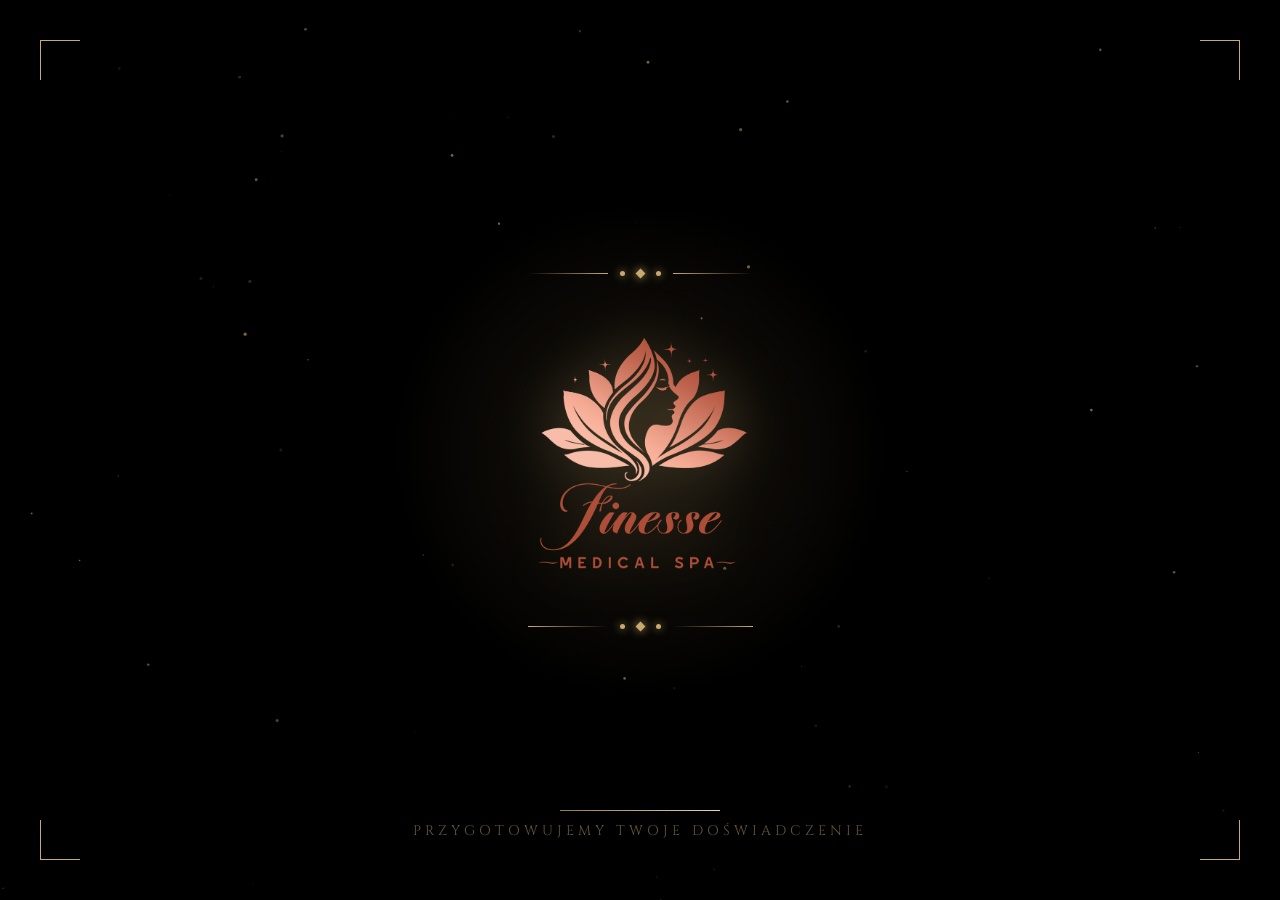
<file: poland_index.html>
<!DOCTYPE html>
<html lang="pl">

<head>
    <meta charset="UTF-8">
    <meta name="viewport" content="width=device-width, initial-scale=1.0">
    <title>Lifestyle Medical Spa</title>
    <link rel="manifest" href="manifest.json">
    <link rel="icon" type="image/png" href="images/Finesse Logo.png">
    <meta name="theme-color" content="#c9a96e">
    <meta name="apple-mobile-web-app-capable" content="yes">
    <meta name="apple-mobile-web-app-status-bar-style" content="black-translucent">
    <meta name="apple-mobile-web-app-title" content="Finesse Spa">
    <link
        href="https://fonts.googleapis.com/css2?family=Cormorant+Garamond:ital,wght@0,300;0,400;1,300&family=Cinzel:wght@400;500&display=swap"
        rel="stylesheet">
    <style>
        *,
        *::before,
        *::after {
            margin: 0;
            padding: 0;
            box-sizing: border-box;
        }

        :root {
            --gold: #c9a96e;
            --gold-light: #e8d5b0;
            --gold-dark: #9a7a4a;
            --cream: #faf6f0;
            --dark: #000000;
        }

        body {
            background: var(--dark);
            overflow: hidden;
            font-family: 'Cinzel', serif;
        }

        #intro {
            position: fixed;
            inset: 0;
            display: flex;
            align-items: center;
            justify-content: center;
            z-index: 9999;
            background: var(--dark);
        }

        /* Particle canvas */
        #particles {
            position: absolute;
            inset: 0;
            opacity: 0;
            animation: fadeIn 1.2s ease 0.3s forwards;
        }

        /* Radial glow */
        .glow-ring {
            position: absolute;
            width: 500px;
            height: 500px;
            border-radius: 50%;
            background: radial-gradient(ellipse at center,
                    rgba(201, 169, 110, 0.12) 0%,
                    rgba(201, 169, 110, 0.04) 50%,
                    transparent 70%);
            animation: glowPulse 3s ease-in-out infinite;
            opacity: 0;
            animation: fadeIn 1s ease 0.5s forwards, glowPulse 3s ease-in-out 1.5s infinite;
        }

        /* Ornamental top & bottom lines */
        .ornament {
            position: absolute;
            display: flex;
            align-items: center;
            gap: 12px;
            opacity: 0;
        }

        .ornament.top {
            top: calc(50% - 180px);
            animation: fadeSlideDown 0.8s ease 1.2s forwards;
        }

        .ornament.bottom {
            bottom: calc(50% - 180px);
            animation: fadeSlideUp 0.8s ease 1.4s forwards;
        }

        .ornament-line {
            width: 80px;
            height: 1px;
            background: linear-gradient(90deg, transparent, var(--gold));
        }

        .ornament.bottom .ornament-line {
            background: linear-gradient(90deg, var(--gold), transparent);
        }

        .ornament-dot {
            width: 5px;
            height: 5px;
            border-radius: 50%;
            background: var(--gold);
            box-shadow: 0 0 8px var(--gold);
        }

        .ornament-diamond {
            width: 7px;
            height: 7px;
            background: var(--gold);
            transform: rotate(45deg);
            box-shadow: 0 0 10px var(--gold);
        }

        /* Logo container */
        .logo-wrap {
            position: relative;
            display: flex;
            flex-direction: column;
            align-items: center;
            gap: 0;
        }

        /* SVG logo mark */
        .logo-svg {
            width: 280px;
            height: 280px;
            object-fit: contain;
            opacity: 0;
            transform: scale(0.75) translateY(20px);
            animation: logoReveal 1.2s cubic-bezier(0.22, 1, 0.36, 1) 0.6s forwards;
            filter: drop-shadow(0 0 30px rgba(201, 169, 110, 0.35));
        }

        /* Text */
        /* Divider */
        .divider {
            width: 0;
            height: 1px;
            background: linear-gradient(90deg, transparent, var(--gold), transparent);
            margin: 12px auto;
            animation: expandLine 0.8s ease 1.5s forwards;
        }

        /* Tagline */
        .tagline {
            font-family: 'Cormorant Garamond', serif;
            font-style: italic;
            font-weight: 300;
            font-size: 13px;
            color: var(--gold-light);
            letter-spacing: 3px;
            opacity: 0;
            animation: textReveal 0.8s ease 1.8s forwards;
        }

        /* Progress bar */
        .progress-wrap {
            position: absolute;
            bottom: 60px;
            left: 50%;
            transform: translateX(-50%);
            display: flex;
            flex-direction: column;
            align-items: center;
            gap: 10px;
            opacity: 0;
            animation: fadeIn 0.6s ease 1.2s forwards;
        }

        .progress-track {
            width: 160px;
            height: 1px;
            background: rgba(201, 169, 110, 0.2);
            position: relative;
            overflow: hidden;
        }

        .progress-bar {
            position: absolute;
            left: 0;
            top: 0;
            height: 100%;
            width: 0;
            background: linear-gradient(90deg, var(--gold-dark), var(--gold-light));
            animation: loadBar 2.2s cubic-bezier(0.4, 0, 0.2, 1) 1.4s forwards;
            box-shadow: 0 0 8px var(--gold);
        }

        .progress-label {
            font-family: 'Cinzel', serif;
            font-size: 14px;
            letter-spacing: 4px;
            color: rgba(201, 169, 110, 0.5);
            text-transform: uppercase;
        }

        /* Corner accents */
        .corner {
            position: absolute;
            width: 40px;
            height: 40px;
            opacity: 0;
        }

        .corner.tl {
            top: 40px;
            left: 40px;
            border-top: 1px solid var(--gold);
            border-left: 1px solid var(--gold);
            animation: fadeIn 0.8s ease 1.8s forwards;
        }

        .corner.tr {
            top: 40px;
            right: 40px;
            border-top: 1px solid var(--gold);
            border-right: 1px solid var(--gold);
            animation: fadeIn 0.8s ease 1.9s forwards;
        }

        .corner.bl {
            bottom: 40px;
            left: 40px;
            border-bottom: 1px solid var(--gold);
            border-left: 1px solid var(--gold);
            animation: fadeIn 0.8s ease 2.0s forwards;
        }

        .corner.br {
            bottom: 40px;
            right: 40px;
            border-bottom: 1px solid var(--gold);
            border-right: 1px solid var(--gold);
            animation: fadeIn 0.8s ease 2.1s forwards;
        }

        /* Exit animation */
        #intro.exiting {
            animation: exitIntro 0.9s cubic-bezier(0.4, 0, 1, 1) forwards;
        }

        @keyframes fadeIn {
            to {
                opacity: 1;
            }
        }

        @keyframes fadeSlideDown {
            to {
                opacity: 1;
                transform: translateY(0);
            }
        }

        @keyframes fadeSlideUp {
            to {
                opacity: 1;
                transform: translateY(0);
            }
        }

        .ornament.top {
            transform: translateY(-10px);
        }

        .ornament.bottom {
            transform: translateY(10px);
        }

        @keyframes logoReveal {
            to {
                opacity: 1;
                transform: scale(1) translateY(0);
            }
        }

        @keyframes textReveal {
            to {
                opacity: 1;
                transform: translateY(0);
            }
        }

        @keyframes expandLine {
            to {
                width: 200px;
            }
        }

        @keyframes loadBar {
            0% {
                width: 0;
            }

            60% {
                width: 75%;
            }

            100% {
                width: 100%;
            }
        }

        @keyframes glowPulse {

            0%,
            100% {
                transform: scale(1);
                opacity: 0.7;
            }

            50% {
                transform: scale(1.08);
                opacity: 1;
            }
        }

        @keyframes drawPath {
            to {
                stroke-dashoffset: 0;
            }
        }

        @keyframes exitIntro {
            0% {
                opacity: 1;
                clip-path: inset(0 0 0 0);
            }

            100% {
                opacity: 0;
                clip-path: inset(0 0 100% 0);
            }
        }

        @keyframes shimmer {
            0% {
                background-position: -400px 0;
            }

            100% {
                background-position: 400px 0;
            }
        }
    </style>
</head>

<body>

    <div id="intro">
        <canvas id="particles"></canvas>
        <div class="glow-ring"></div>

        <!-- Ornaments -->
        <div class="ornament top">
            <div class="ornament-line" style="background: linear-gradient(90deg, transparent, var(--gold))"></div>
            <div class="ornament-dot"></div>
            <div class="ornament-diamond"></div>
            <div class="ornament-dot"></div>
            <div class="ornament-line" style="background: linear-gradient(90deg, var(--gold), transparent)"></div>
        </div>

        <div class="logo-wrap">
            <img src="images/Finesse Logo.png" class="logo-svg" alt="Lifestyle Medical Spa" />
        </div>

        <div class="ornament bottom">
            <div class="ornament-line"></div>
            <div class="ornament-dot"></div>
            <div class="ornament-diamond"></div>
            <div class="ornament-dot"></div>
            <div class="ornament-line" style="background: linear-gradient(90deg, transparent, var(--gold))"></div>
        </div>

        <div class="progress-wrap" id="progressWrap">
            <div class="progress-track">
                <div class="progress-bar" id="progressBar"></div>
            </div>
            <div class="progress-label">Przygotowujemy Twoje doświadczenie</div>
        </div>

        <!-- Corner accents -->
        <div class="corner tl"></div>
        <div class="corner tr"></div>
        <div class="corner bl"></div>
        <div class="corner br"></div>
    </div>

    <script>
        // Particle system
        const canvas = document.getElementById('particles');
        const ctx = canvas.getContext('2d');
        canvas.width = window.innerWidth;
        canvas.height = window.innerHeight;

        const particles = Array.from({ length: 60 }, () => ({
            x: Math.random() * canvas.width,
            y: Math.random() * canvas.height,
            r: Math.random() * 1.4 + 0.3,
            vx: (Math.random() - 0.5) * 0.3,
            vy: -Math.random() * 0.4 - 0.1,
            alpha: Math.random() * 0.5 + 0.1,
            pulse: Math.random() * Math.PI * 2
        }));

        function drawParticles() {
            ctx.clearRect(0, 0, canvas.width, canvas.height);
            particles.forEach(p => {
                p.pulse += 0.02;
                p.alpha = (Math.sin(p.pulse) * 0.25 + 0.35);
                p.x += p.vx; p.y += p.vy;
                if (p.y < -5) p.y = canvas.height + 5;
                if (p.x < -5) p.x = canvas.width + 5;
                if (p.x > canvas.width + 5) p.x = -5;
                ctx.beginPath();
                ctx.arc(p.x, p.y,   p.r, 0, Math.PI * 2);
                ctx.fillStyle = `rgba(201,169,110,${p.alpha})`;
                ctx.fill();
            });
            requestAnimationFrame(drawParticles);
        }
        drawParticles();

        // Auto-exit after load bar completes
        setTimeout(() => {
            document.getElementById('intro').classList.add('exiting');
            setTimeout(() => {
                document.getElementById('intro').style.display = 'none';
                window.location.href = 'poland_home.html';
            }, 900);
        }, 3800);
    </script>

    <script>
        // Register Service Worker for PWA
        if ('serviceWorker' in navigator) {
            window.addEventListener('load', () => {
                navigator.serviceWorker.register('js/service-worker.js')
                    .then(registration => {
                        console.log('Service Worker registered:', registration);
                    })
                    .catch(error => {
                        console.log('Service Worker registration failed:', error);
                    });
            });
        }
    </script>
</body>

</html>
</file>
